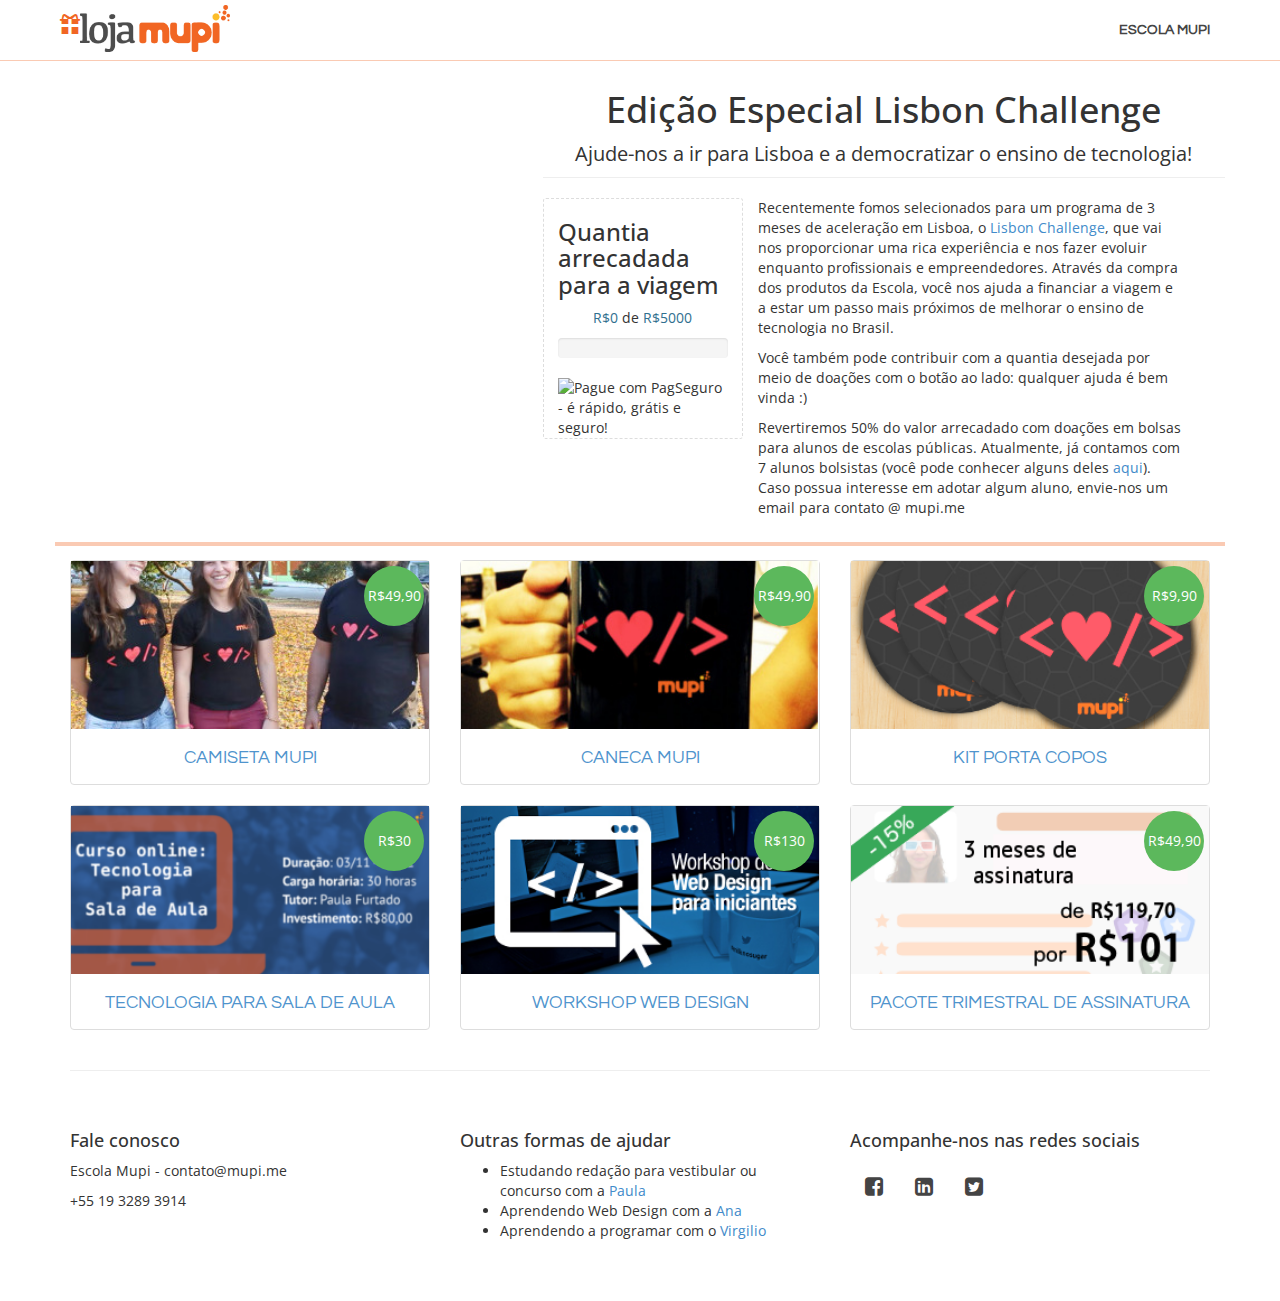
<file: index.html>
<!DOCTYPE html>
<html lang="pt">

<head>

    <meta charset="utf-8">
    <meta http-equiv="X-UA-Compatible" content="IE=edge">
    <meta name="viewport" content="width=device-width, initial-scale=1">
    <meta name="description" content="Lojinha Mupi: ajude-nos a financiar nossa participação no Lisbon Challenge.">
    <meta property="og:description" content="Lojinha Mupi: ajude-nos a financiar nossa participação no Lisbon Challenge.">
    <meta property="og:site_name" content="Lojinha Mupi">
    <meta property="og:title" content="Lojinha Mupi no Lisbon Challenge">
    <meta property="og:image" content="http://loja.escolamupi.com.br/img/porta-coposbig.png">
    <meta property="og:image:type" content="image/png">
    <meta property="og:image:width" content="523">
    <meta property="og:image:height" content="353">
    <meta property="og:url" content="http://loja.escolamupi.com.br/">
    <meta name="author" content="Mupi">

    <title>Lojinha Mupi</title>

    <title>Loja Mupi</title>

    <!-- Bootstrap Core CSS -->
    <link href="css/bootstrap.min.css" rel="stylesheet">
    <link href="http://maxcdn.bootstrapcdn.com/font-awesome/4.2.0/css/font-awesome.min.css" rel="stylesheet">

    <!-- Custom CSS -->
    <link href='http://fonts.googleapis.com/css?family=Questrial|Open+Sans:400,700' rel='stylesheet' type='text/css'>
    <link href="css/shop-homepage.css" rel="stylesheet">
    <link href="css/mupi.css" rel="stylesheet">

    <!-- HTML5 Shim and Respond.js IE8 support of HTML5 elements and media queries -->
    <!-- WARNING: Respond.js doesn't work if you view the page via file:// -->
    <!--[if lt IE 9]>
        <script src="https://oss.maxcdn.com/libs/html5shiv/3.7.0/html5shiv.js"></script>
        <script src="https://oss.maxcdn.com/libs/respond.js/1.4.2/respond.min.js"></script>
    <![endif]-->

</head>

<body>

    <!-- FB like --> 
    <script>
        (function(d, s, id) {
          var js, fjs = d.getElementsByTagName(s)[0];
          if (d.getElementById(id)) return;
          js = d.createElement(s); js.id = id;
          js.src = "http://connect.facebook.net/en_US/sdk.js#xfbml=1&appId=292772274170801&version=v2.0";
          fjs.parentNode.insertBefore(js, fjs);
        }(document, 'script', 'facebook-jssdk'));
    </script>

    <!-- Navigation -->
    <nav class="navbar navbar-fixed-top" role="navigation">
        <div class="container">
            <!-- Brand and toggle get grouped for better mobile display -->
            <div class="navbar-header">
                <button type="button" class="navbar-toggle" data-toggle="collapse" data-target="#bs-example-navbar-collapse-1">
                    <span class="sr-only">Toggle navigation</span>
                    <span>MENU</span>
                </button>
                <a class="navbar-brand" href="http://loja.escolamupi.com.br/"><img class="logo" src="img/lojamupi.png"></a>
            </div>
            <!-- Collect the nav links, forms, and other content for toggling -->
            <div class="collapse navbar-collapse" id="bs-example-navbar-collapse-1">
                <ul class="nav navbar-nav navbar-right">
                    <li>
                        <a href="http://escolamupi.com.br">Escola Mupi</a>
                    </li>
                </ul>
            </div>
            <!-- /.navbar-collapse -->
        </div>
        <!-- /.container -->
    </nav>

    <!-- Page Content -->
    <div class="container">
        <div class="row campanha-container">
            <div class="col-md-5 video-campanha">
                <div id="fb-root"></div>
                <div class="fb-like" data-href="https://facebook.com/escolamupi" data-width="300" data-layout="standard" data-action="like" data-show-faces="false" data-share="true"></div>
                <iframe width="420" height="315" src="http://www.youtube.com/embed/V38dxW08nbg?rel=0" frameborder="0" allowfullscreen></iframe>
            </div>
            <div class="col-md-7">   
                <div class="row">
                    <h1 class="text-center">Edição Especial Lisbon Challenge</h1>
                    <p class="text-center tagline">Ajude-nos a ir para Lisboa e a democratizar o ensino de tecnologia!</p>        
                    <div class="campanha col-md-4">
                        <h3>Quantia arrecadada para a viagem</h3>
                        <p class="text-center"><span id="raised" class="text-info">R$0</span> de <span class="text-info">R$5000</span></p>
                        <div class="progress">
                          <div class="progress-bar progress-bar-success" id="money_progress" role="progressbar" aria-valuemin="0" aria-valuemax="100">
                          </div>
                        </div>
                        <!-- INICIO FORMULARIO BOTAO PAGSEGURO -->
                            <form action="https://pagseguro.uol.com.br/checkout/v2/donation.html" method="post">
                            <!-- NÃO EDITE OS COMANDOS DAS LINHAS ABAIXO -->
                            <input type="hidden" name="currency" value="BRL" />
                            <input type="hidden" name="receiverEmail" value="ideas.matchbox@gmail.com" />
                            <input type="image" src="https://p.simg.uol.com.br/out/pagseguro/i/botoes/doacoes/120x53-doar-azul.gif" name="submit" alt="Pague com PagSeguro - é rápido, grátis e seguro!" />
                            </form>
                            <!-- FINAL FORMULARIO BOTAO PAGSEGURO -->
                    </div>
                    <div class="col-md-8">
                        <p>
                            Recentemente fomos selecionados para um programa de 3 meses de aceleração em Lisboa, o <a href="http://lisbon-challenge.com" target="_blank">Lisbon Challenge</a>, que vai nos proporcionar uma rica experiência e nos fazer evoluir enquanto profissionais e 
                            empreendedores. 
                            Através da compra dos produtos da Escola, você nos ajuda a financiar a viagem e a estar um passo mais próximos de melhorar o ensino de tecnologia no Brasil.
                        </p>
                        <p>
                            Você também pode contribuir com a quantia desejada por meio de doações com o botão ao lado: qualquer ajuda é bem vinda :) 
                        </p>
                        <p>                            
                            Revertiremos 50% do valor arrecadado com doações em bolsas para alunos de escolas públicas. Atualmente, já contamos com 7 alunos bolsistas (você pode conhecer alguns deles <a href="https://www.facebook.com/escolamupi/posts/836162473083834" target="_blank">aqui</a>). Caso possua interesse em adotar algum aluno, envie-nos um email para contato @ mupi.me
                        </p>
                    </div>
                </div>
                <!-- <img src="img/lisbonchallenge.jpg" class="img-responsive"/> -->
                
            </div>
        </div>

        <div class="row" id="products">
            <div class="col-sm-4 col-lg-4 col-md-4">
                <a href="camiseta.html" class="product">
                    <div class="thumbnail" id="camiseta">
                        <span class="price">R$49,90</span>
                        <img src="img/camisetas.jpg" alt="">
                        <div class="caption">
                            <h4>Camiseta Mupi</h4>
                        </div>
                    </div>
                </a>
            </div>
            <div class="col-sm-4 col-lg-4 col-md-4">
                <a href="caneca.html" class="product">
                    <div class="thumbnail" id="caneca">
                        <span class="price">R$49,90</span>
                        <img src="img/caneca.jpg" alt="">
                        <div class="caption">
                            <h4>Caneca Mupi</h4>
                        </div>
                    </div>
                </a>
            </div> 
            <div class="col-sm-4 col-lg-4 col-md-4">
                <a href="portacopos.html" class="product">
                    <div class="thumbnail" id="porta_copos">
                        <span class="price">R$9,90</span>
                        <img src="img/porta-copos.png" alt="">
                        <div class="caption">
                            <h4>Kit Porta copos</h4>
                        </div>
                    </div>
                </a>
            </div>
            <div class="col-sm-4 col-lg-4 col-md-4">
                <a href="http://escolamupi.com.br/pages/tecnologiaparasaladeaula/" class="product">
                    <div class="thumbnail" id="tecprofs">
                        <span class="price">R$30</span>
                        <img src="img/tecprofs.png" alt="">
                        <div class="caption">
                            <h4>Tecnologia para sala de aula</h4>
                        </div>
                    </div>
                </a>
            </div>  
            <div class="col-sm-4 col-lg-4 col-md-4">
                <a href="http://escolamupi.com.br/pages/webdesignpromocao/" class="product">
                    <div class="thumbnail" id="workshop">
                        <span class="price">R$130</span>
                        <img src="img/workshop.png" alt="">
                        <div class="caption">
                            <h4>Workshop Web Design</h4>
                        </div>
                    </div>
                </a>
            </div>     
            <div class="col-sm-4 col-lg-4 col-md-4">
                <a href="trimestral.html" class="product">
                    <div class="thumbnail" id="pacote_trimestral">
                        <span class="price">R$49,90</span>
                        <img src="img/trimestral.png" alt="">
                        <div class="caption">
                            <h4>Pacote trimestral de assinatura</h4>
                        </div>
                    </div>
                </a>
            </div>  
        </div>

    </div>
    <!-- /.container -->

    <div class="container">

        <hr>

        <!-- Footer -->
        <footer>
            <div class="row">
                <div class="col-lg-4">
                    <h4>Fale conosco</h4>
                    <p>Escola Mupi - contato@mupi.me</p>
                    <p>+55 19 3289 3914</p>
                </div>
                <div class="col-lg-4">
                    <h4>Outras formas de ajudar</h4>
                    <ul>
                        <li>
                            Estudando redação para vestibular ou concurso com a 
                            <a href="https://br.portalprofes.com/paulafurtado" target="_blank">Paula</a>
                        </li>
                        <li>
                            Aprendendo Web Design com a 
                            <a href="https://br.portalprofes.com/anarute" target="_blank">Ana</a>
                        </li>
                        <li>
                            Aprendendo a programar com o 
                            <a href="https://br.portalprofes.com/virgilio" target="_blank">Virgilio</a>
                        </li>
                    </ul>
                </div>
                <div class="col-lg-4">
                    <h4>Acompanhe-nos nas redes sociais</h4>
                    <ul class="social-icons nav nav-pills">
                      <li>
                        <a class="fb" href="http://www.facebook.com/escolamupi" target="_blank" title="facebook">
                            <span class="fa fa-facebook-square"></span>
                        </a>
                      </li>
                      <li>
                        <a class="ln" href="http://www.linkedin.com/company/mupi" target="_blank" title="linkedin">
                            <span class="fa fa-linkedin-square"></span>
                        </a>
                      </li>
                      <li>
                        <a class="tw" href="https://twitter.com/escolamupi" target="_blank" title="twitter">
                            <span class="fa fa-twitter-square"></span>
                        </a>
                      </li>
                    </ul>
                </div>
            </div>
        </footer>

    </div>
    <!-- /.container -->

    <!-- jQuery Version 1.11.0 -->
    <script src="js/jquery-1.11.0.js"></script>

    <!-- Bootstrap Core JavaScript -->
    <script src="js/bootstrap.min.js"></script>
    <script src="js/spreadsheet.js" type="text/javascript"></script>

</body>

</html>
</file>
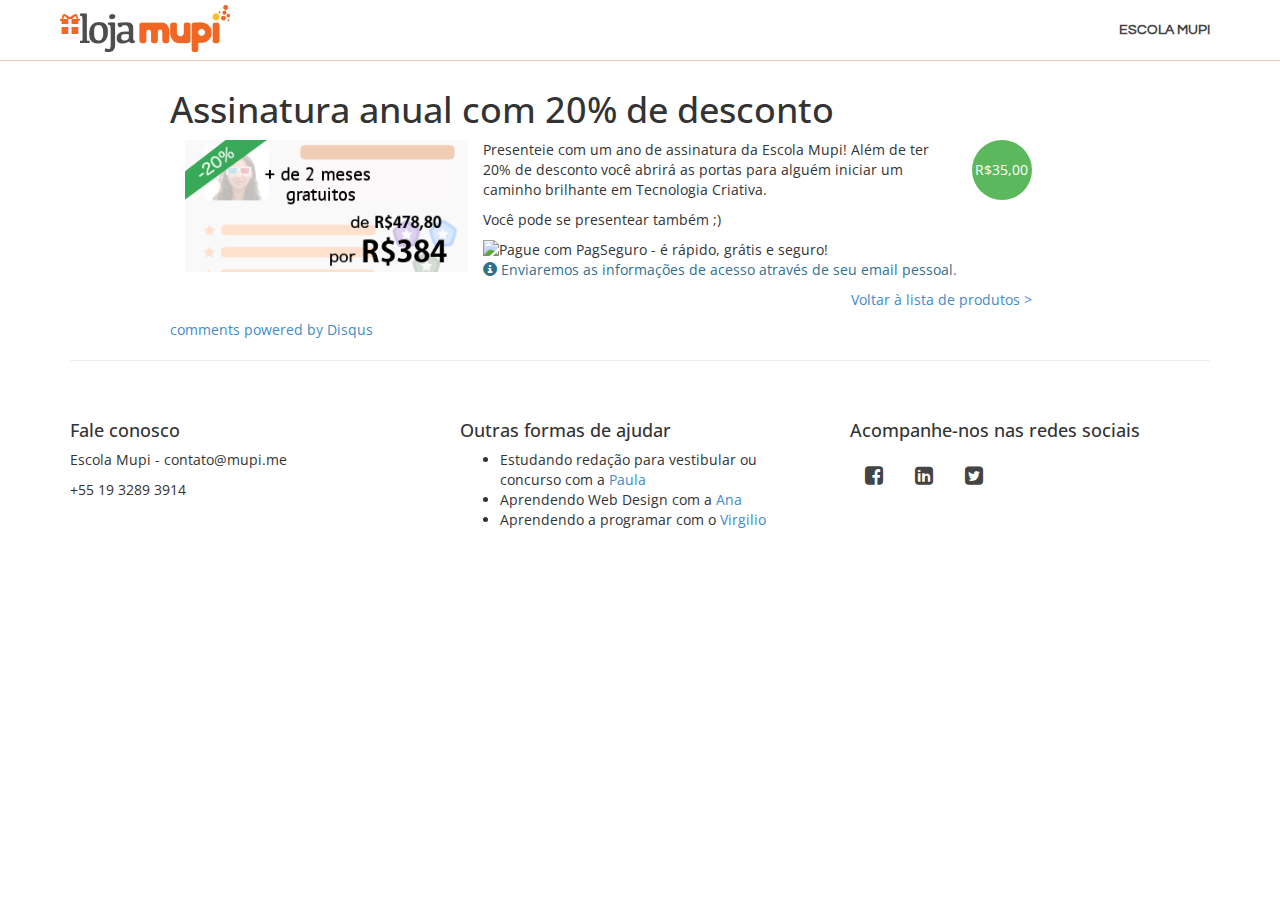
<file: anual.html>
<!DOCTYPE html>
<html lang="pt">

<head>

    <meta charset="utf-8">
    <meta http-equiv="X-UA-Compatible" content="IE=edge">
    <meta name="viewport" content="width=device-width, initial-scale=1">
    <meta name="description" content="Lojinha Mupi: ajude-nos a financiar nossa participação no Lisbon Challenge.">
    <meta property="og:description" content="Lojinha Mupi: ajude-nos a financiar nossa participação no Lisbon Challenge.">
    <meta property="og:site_name" content="Lojinha Mupi">
    <meta property="og:title" content="Lojinha Mupi no Lisbon Challenge">
    <meta property="og:image" content="http://loja.escolamupi.com.br/img/porta-coposbig.png">
    <meta property="og:image:type" content="image/png">
    <meta property="og:image:width" content="523">
    <meta property="og:image:height" content="353">
    <meta property="og:url" content="http://loja.escolamupi.com.br/">
    <meta name="author" content="Mupi">

    <title>Lojinha Mupi</title>

    <title>Loja Mupi</title>

    <!-- Bootstrap Core CSS -->
    <link href="css/bootstrap.min.css" rel="stylesheet">
    <link href="http://maxcdn.bootstrapcdn.com/font-awesome/4.2.0/css/font-awesome.min.css" rel="stylesheet">

    <!-- Custom CSS -->
    <link href='http://fonts.googleapis.com/css?family=Questrial|Open+Sans:400,700' rel='stylesheet' type='text/css'>
    <link href="css/shop-homepage.css" rel="stylesheet">
    <link href="css/mupi.css" rel="stylesheet">
    <link href="css/product.css" rel="stylesheet">

    <!-- HTML5 Shim and Respond.js IE8 support of HTML5 elements and media queries -->
    <!-- WARNING: Respond.js doesn't work if you view the page via file:// -->
    <!--[if lt IE 9]>
        <script src="https://oss.maxcdn.com/libs/html5shiv/3.7.0/html5shiv.js"></script>
        <script src="https://oss.maxcdn.com/libs/respond.js/1.4.2/respond.min.js"></script>
    <![endif]-->

</head>

<body>

    <!-- Navigation -->
    <nav class="navbar navbar-fixed-top" role="navigation">
        <div class="container">
            <!-- Brand and toggle get grouped for better mobile display -->
            <div class="navbar-header">
                <button type="button" class="navbar-toggle" data-toggle="collapse" data-target="#bs-example-navbar-collapse-1">
                    <span class="sr-only">Toggle navigation</span>
                    <span>MENU</span>
                </button>
                <a class="navbar-brand" href="http://loja.escolamupi.com.br/"><img class="logo" src="img/lojamupi.png"></a>
            </div>
            <!-- Collect the nav links, forms, and other content for toggling -->
            <div class="collapse navbar-collapse" id="bs-example-navbar-collapse-1">
                <ul class="nav navbar-nav navbar-right">
                    <li>
                        <a href="http://escolamupi.com.br">Escola Mupi</a>
                    </li>
                </ul>
            </div>
            <!-- /.navbar-collapse -->
        </div>
        <!-- /.container -->
    </nav>

    <!-- Page Content -->
    <div class="container product-container">
        <div class="row" id="pacote_anual">
            <h1>Assinatura anual com 20% de desconto</h1>
            <div class="col-md-4">
                <img class="img-responsive" src="img/anual.png" alt="">
            </div> 
            <div class="col-md-7">   
                <div class="row">
                    <span class="price">R$35,00</span>
                    <p>
                        Presenteie com um ano de assinatura da Escola Mupi! Além de ter 20% de desconto você abrirá as portas para alguém iniciar um caminho brilhante em Tecnologia Criativa. 
                    </p>
                    <p>
                        Você pode se presentear também ;)
                    </p>
                    <!-- INICIO FORMULARIO BOTAO PAGSEGURO -->
                    <form action="https://pagseguro.uol.com.br/checkout/v2/cart.html?action=add" method="post" onsubmit="PagSeguroLightbox(this); return false;">
                    <!-- NÃO EDITE OS COMANDOS DAS LINHAS ABAIXO -->
                    <input type="hidden" name="itemCode" value="AA8CE0950101F7FCC42EAFAA98733339" />
                    <input type="image" src="https://p.simg.uol.com.br/out/pagseguro/i/botoes/pagamentos/209x48-comprar-assina.gif" name="submit" alt="Pague com PagSeguro - é rápido, grátis e seguro!" />
                    </form>
                    <script type="text/javascript" src="https://stc.pagseguro.uol.com.br/pagseguro/api/v2/checkout/pagseguro.lightbox.js"></script>
                    <!-- FINAL FORMULARIO BOTAO PAGSEGURO -->
                    <p class="text-info">
                        <span class="glyphicon glyphicon-info-sign"></span>
                        Enviaremos as informações de acesso através de seu email pessoal.
                    </p>
                    <p class="text-right">
                        <a href="http://loja.escolamupi.com.br">Voltar à lista de produtos ></a>
                    </p>
                </div>
                <!-- <img src="img/lisbonchallenge.jpg" class="img-responsive"/> -->
                
            </div>
        </div>
        <div class="row">
            <div id="disqus_thread"></div>
            <script type="text/javascript">
                /* * * CONFIGURATION VARIABLES: EDIT BEFORE PASTING INTO YOUR WEBPAGE * * */
                var disqus_shortname = 'lojinhamupi'; // required: replace example with your forum shortname

                /* * * DON'T EDIT BELOW THIS LINE * * */
                (function() {
                    var dsq = document.createElement('script'); dsq.type = 'text/javascript'; dsq.async = true;
                    dsq.src = '//' + disqus_shortname + '.disqus.com/embed.js';
                    (document.getElementsByTagName('head')[0] || document.getElementsByTagName('body')[0]).appendChild(dsq);
                })();
            </script>
            <noscript>Please enable JavaScript to view the <a href="http://disqus.com/?ref_noscript">comments powered by Disqus.</a></noscript>
            <a href="http://disqus.com" class="dsq-brlink">comments powered by <span class="logo-disqus">Disqus</span></a>
        </div>

    </div>
    <!-- /.container -->

    <div class="container">

        <hr>

        <!-- Footer -->
        <footer>
            <div class="row">
                <div class="col-lg-4">
                    <h4>Fale conosco</h4>
                    <p>Escola Mupi - contato@mupi.me</p>
                    <p>+55 19 3289 3914</p>
                </div>
                <div class="col-lg-4">
                    <h4>Outras formas de ajudar</h4>
                    <ul>
                        <li>
                            Estudando redação para vestibular ou concurso com a 
                            <a href="https://br.portalprofes.com/paulafurtado" target="_blank">Paula</a>
                        </li>
                        <li>
                            Aprendendo Web Design com a 
                            <a href="https://br.portalprofes.com/anarute" target="_blank">Ana</a>
                        </li>
                        <li>
                            Aprendendo a programar com o 
                            <a href="https://br.portalprofes.com/virgilio" target="_blank">Virgilio</a>
                        </li>
                    </ul>
                </div>
                <div class="col-lg-4">
                    <h4>Acompanhe-nos nas redes sociais</h4>
                    <ul class="social-icons nav nav-pills">
                      <li>
                        <a class="fb" href="http://www.facebook.com/escolamupi" target="_blank" title="facebook">
                            <span class="fa fa-facebook-square"></span>
                        </a>
                      </li>
                      <li>
                        <a class="ln" href="http://www.linkedin.com/company/mupi" target="_blank" title="linkedin">
                            <span class="fa fa-linkedin-square"></span>
                        </a>
                      </li>
                      <li>
                        <a class="tw" href="https://twitter.com/escolamupi" target="_blank" title="twitter">
                            <span class="fa fa-twitter-square"></span>
                        </a>
                      </li>
                    </ul>
                </div>
            </div>
        </footer>

    </div>
    <!-- /.container -->

    <!-- jQuery Version 1.11.0 -->
    <script src="js/jquery-1.11.0.js"></script>

    <!-- Bootstrap Core JavaScript -->
    <script src="js/bootstrap.min.js"></script>
    <script src="js/spreadsheet.js" type="text/javascript"></script>

</body>

</html>
</file>
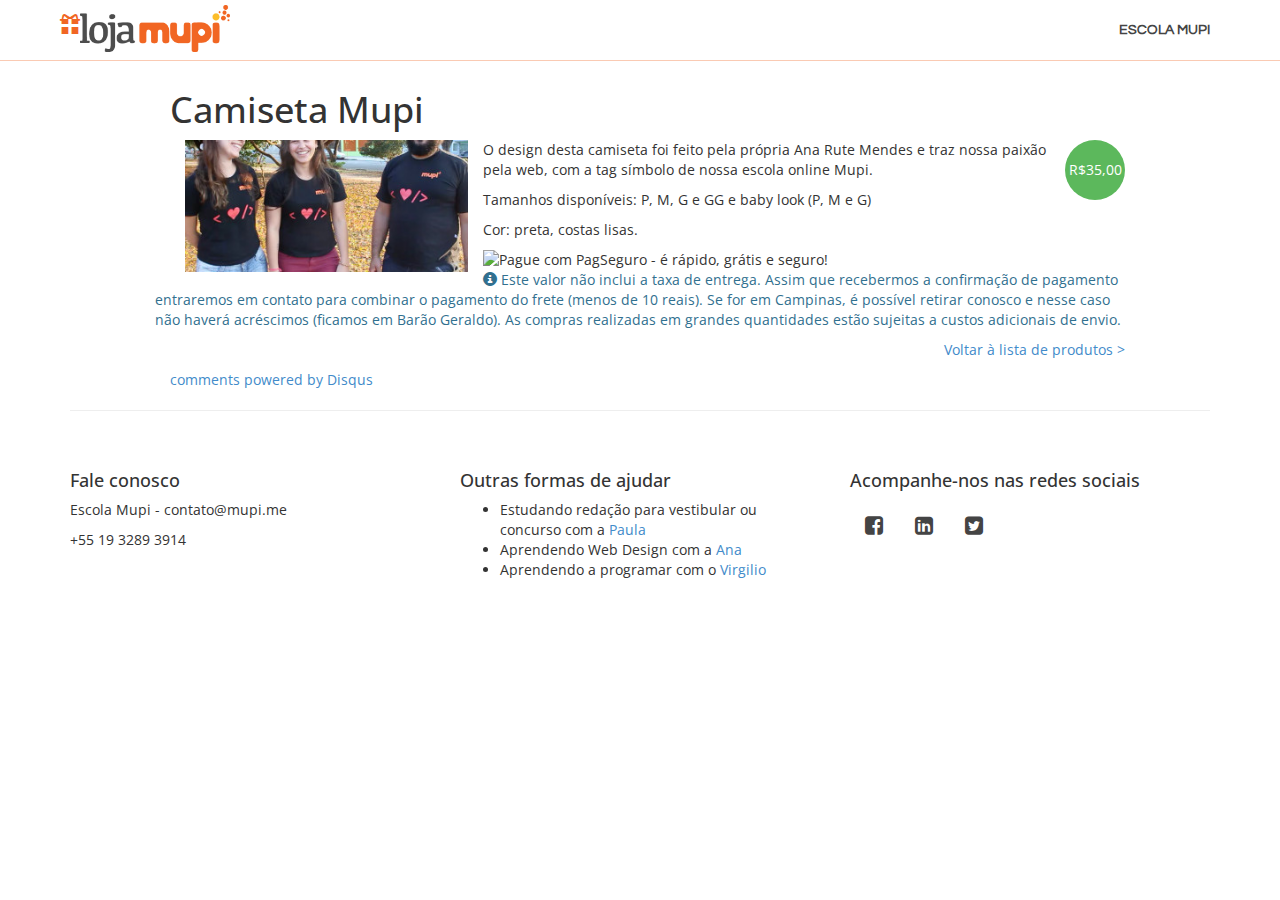
<file: camiseta.html>
<!DOCTYPE html>
<html lang="pt">

<head>

    <meta charset="utf-8">
    <meta http-equiv="X-UA-Compatible" content="IE=edge">
    <meta name="viewport" content="width=device-width, initial-scale=1">
    <meta name="description" content="Lojinha Mupi: ajude-nos a financiar nossa participação no Lisbon Challenge.">
    <meta property="og:description" content="Lojinha Mupi: ajude-nos a financiar nossa participação no Lisbon Challenge.">
    <meta property="og:site_name" content="Lojinha Mupi">
    <meta property="og:title" content="Lojinha Mupi no Lisbon Challenge">
    <meta property="og:image" content="http://loja.escolamupi.com.br/img/porta-coposbig.png">
    <meta property="og:image:type" content="image/png">
    <meta property="og:image:width" content="523">
    <meta property="og:image:height" content="353">
    <meta property="og:url" content="http://loja.escolamupi.com.br/">
    <meta name="author" content="Mupi">

    <title>Lojinha Mupi</title>

    <title>Loja Mupi</title>

    <!-- Bootstrap Core CSS -->
    <link href="css/bootstrap.min.css" rel="stylesheet">
    <link href="http://maxcdn.bootstrapcdn.com/font-awesome/4.2.0/css/font-awesome.min.css" rel="stylesheet">

    <!-- Custom CSS -->
    <link href='http://fonts.googleapis.com/css?family=Questrial|Open+Sans:400,700' rel='stylesheet' type='text/css'>
    <link href="css/shop-homepage.css" rel="stylesheet">
    <link href="css/mupi.css" rel="stylesheet">
    <link href="css/product.css" rel="stylesheet">

    <!-- HTML5 Shim and Respond.js IE8 support of HTML5 elements and media queries -->
    <!-- WARNING: Respond.js doesn't work if you view the page via file:// -->
    <!--[if lt IE 9]>
        <script src="https://oss.maxcdn.com/libs/html5shiv/3.7.0/html5shiv.js"></script>
        <script src="https://oss.maxcdn.com/libs/respond.js/1.4.2/respond.min.js"></script>
    <![endif]-->

</head>

<body>

    <!-- Navigation -->
    <nav class="navbar navbar-fixed-top" role="navigation">
        <div class="container">
            <!-- Brand and toggle get grouped for better mobile display -->
            <div class="navbar-header">
                <button type="button" class="navbar-toggle" data-toggle="collapse" data-target="#bs-example-navbar-collapse-1">
                    <span class="sr-only">Toggle navigation</span>
                    <span>MENU</span>
                </button>
                <a class="navbar-brand" href="http://loja.escolamupi.com.br/"><img class="logo" src="img/lojamupi.png"></a>
            </div>
            <!-- Collect the nav links, forms, and other content for toggling -->
            <div class="collapse navbar-collapse" id="bs-example-navbar-collapse-1">
                <ul class="nav navbar-nav navbar-right">
                    <li>
                        <a href="http://escolamupi.com.br">Escola Mupi</a>
                    </li>
                </ul>
            </div>
            <!-- /.navbar-collapse -->
        </div>
        <!-- /.container -->
    </nav>

    <!-- Page Content -->
    <div class="container product-container">
        <div class="row" id="camiseta">
            <h1>Camiseta Mupi</h1>
            <div class="col-md-4">
                <img class="img-responsive" src="img/camisetas.jpg" alt="">
            </div> 
            <div class="col-md-">   
                <div class="row">   
                    <span class="price">R$35,00</span>
                    <p>
                        O design desta camiseta foi feito pela própria Ana Rute Mendes e traz nossa paixão pela web, com a tag símbolo de nossa escola online Mupi.
                    </p>
                    <p>
                        Tamanhos disponíveis: P, M, G e GG e baby look (P, M e G)  
                    </p>
                    <p> 
                        Cor: preta, costas lisas.
                    </p>
                    <!-- INICIO FORMULARIO BOTAO PAGSEGURO -->
                    <form action="https://pagseguro.uol.com.br/checkout/v2/cart.html?action=add" method="post" onsubmit="PagSeguroLightbox(this); return false;">
                    <!-- NÃO EDITE OS COMANDOS DAS LINHAS ABAIXO -->
                    <input type="hidden" name="itemCode" value="2FB63180FCFC435554795F9AC6B25044" />
                    <input type="image" src="https://p.simg.uol.com.br/out/pagseguro/i/botoes/pagamentos/209x48-comprar-assina.gif" name="submit" alt="Pague com PagSeguro - é rápido, grátis e seguro!" />
                    </form>
                    <script type="text/javascript" src="https://stc.pagseguro.uol.com.br/pagseguro/api/v2/checkout/pagseguro.lightbox.js"></script>
                    <!-- FINAL FORMULARIO BOTAO PAGSEGURO -->
                    <p class="text-info">
                        <span class="glyphicon glyphicon-info-sign"></span>
                        Este valor não inclui a taxa de entrega. Assim que recebermos a confirmação 
                        de pagamento entraremos em contato para combinar o pagamento do frete (menos de 10 reais).
                        Se for em Campinas, é possível retirar conosco e nesse caso não haverá acréscimos (ficamos em Barão Geraldo). As compras realizadas em grandes quantidades estão sujeitas a custos adicionais de envio.
                    </p>
                    <p class="text-right">
                        <a href="http://loja.escolamupi.com.br">Voltar à lista de produtos ></a>
                    </p>
                </div>
                <!-- <img src="img/lisbonchallenge.jpg" class="img-responsive"/> -->
                
            </div>
        </div>
        <div class="row">
            <div id="disqus_thread"></div>
            <script type="text/javascript">
                /* * * CONFIGURATION VARIABLES: EDIT BEFORE PASTING INTO YOUR WEBPAGE * * */
                var disqus_shortname = 'lojinhamupi'; // required: replace example with your forum shortname

                /* * * DON'T EDIT BELOW THIS LINE * * */
                (function() {
                    var dsq = document.createElement('script'); dsq.type = 'text/javascript'; dsq.async = true;
                    dsq.src = '//' + disqus_shortname + '.disqus.com/embed.js';
                    (document.getElementsByTagName('head')[0] || document.getElementsByTagName('body')[0]).appendChild(dsq);
                })();
            </script>
            <noscript>Please enable JavaScript to view the <a href="http://disqus.com/?ref_noscript">comments powered by Disqus.</a></noscript>
            <a href="http://disqus.com" class="dsq-brlink">comments powered by <span class="logo-disqus">Disqus</span></a>
        </div>

    </div>
    <!-- /.container -->

    <div class="container">

        <hr>

        <!-- Footer -->
        <footer>
            <div class="row">
                <div class="col-lg-4">
                    <h4>Fale conosco</h4>
                    <p>Escola Mupi - contato@mupi.me</p>
                    <p>+55 19 3289 3914</p>
                </div>
                <div class="col-lg-4">
                    <h4>Outras formas de ajudar</h4>
                    <ul>
                        <li>
                            Estudando redação para vestibular ou concurso com a 
                            <a href="https://br.portalprofes.com/paulafurtado" target="_blank">Paula</a>
                        </li>
                        <li>
                            Aprendendo Web Design com a 
                            <a href="https://br.portalprofes.com/anarute" target="_blank">Ana</a>
                        </li>
                        <li>
                            Aprendendo a programar com o 
                            <a href="https://br.portalprofes.com/virgilio" target="_blank">Virgilio</a>
                        </li>
                    </ul>
                </div>
                <div class="col-lg-4">
                    <h4>Acompanhe-nos nas redes sociais</h4>
                    <ul class="social-icons nav nav-pills">
                      <li>
                        <a class="fb" href="http://www.facebook.com/escolamupi" target="_blank" title="facebook">
                            <span class="fa fa-facebook-square"></span>
                        </a>
                      </li>
                      <li>
                        <a class="ln" href="http://www.linkedin.com/company/mupi" target="_blank" title="linkedin">
                            <span class="fa fa-linkedin-square"></span>
                        </a>
                      </li>
                      <li>
                        <a class="tw" href="https://twitter.com/escolamupi" target="_blank" title="twitter">
                            <span class="fa fa-twitter-square"></span>
                        </a>
                      </li>
                    </ul>
                </div>
            </div>
        </footer>

    </div>
    <!-- /.container -->

    <!-- jQuery Version 1.11.0 -->
    <script src="js/jquery-1.11.0.js"></script>

    <!-- Bootstrap Core JavaScript -->
    <script src="js/bootstrap.min.js"></script>
    <script src="js/spreadsheet.js" type="text/javascript"></script>

</body>

</html>
</file>
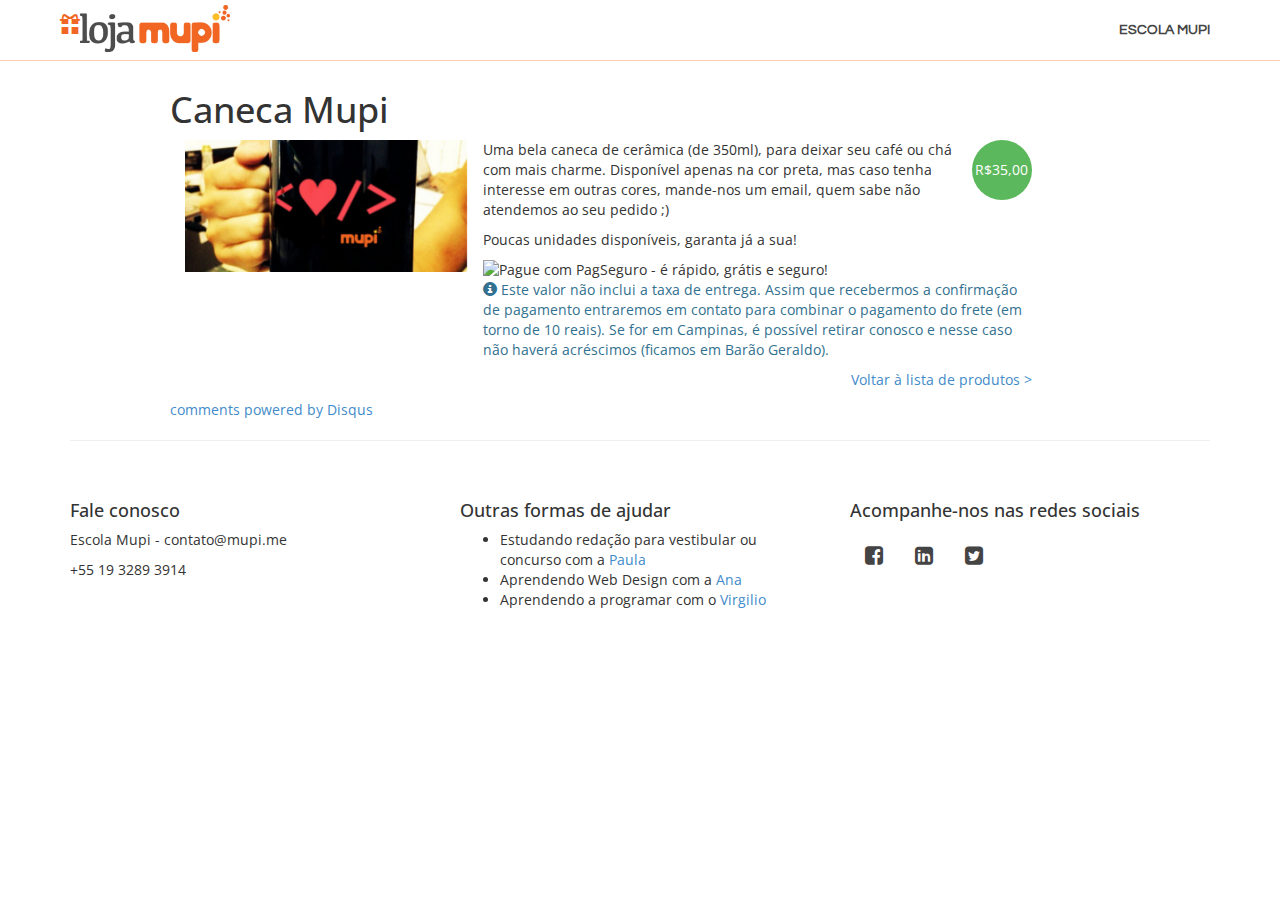
<file: caneca.html>
<!DOCTYPE html>
<html lang="pt">

<head>

    <meta charset="utf-8">
    <meta http-equiv="X-UA-Compatible" content="IE=edge">
    <meta name="viewport" content="width=device-width, initial-scale=1">
    <meta name="description" content="Lojinha Mupi: ajude-nos a financiar nossa participação no Lisbon Challenge.">
    <meta property="og:description" content="Lojinha Mupi: ajude-nos a financiar nossa participação no Lisbon Challenge.">
    <meta property="og:site_name" content="Lojinha Mupi">
    <meta property="og:title" content="Lojinha Mupi no Lisbon Challenge">
    <meta property="og:image" content="http://loja.escolamupi.com.br/img/porta-coposbig.png">
    <meta property="og:image:type" content="image/png">
    <meta property="og:image:width" content="523">
    <meta property="og:image:height" content="353">
    <meta property="og:url" content="http://loja.escolamupi.com.br/">
    <meta name="author" content="Mupi">

    <title>Lojinha Mupi</title>

    <!-- Bootstrap Core CSS -->
    <link href="css/bootstrap.min.css" rel="stylesheet">
    <link href="http://maxcdn.bootstrapcdn.com/font-awesome/4.2.0/css/font-awesome.min.css" rel="stylesheet">

    <!-- Custom CSS -->
    <link href='http://fonts.googleapis.com/css?family=Questrial|Open+Sans:400,700' rel='stylesheet' type='text/css'>
    <link href="css/shop-homepage.css" rel="stylesheet">
    <link href="css/mupi.css" rel="stylesheet">
    <link href="css/product.css" rel="stylesheet">

    <!-- HTML5 Shim and Respond.js IE8 support of HTML5 elements and media queries -->
    <!-- WARNING: Respond.js doesn't work if you view the page via file:// -->
    <!--[if lt IE 9]>
        <script src="https://oss.maxcdn.com/libs/html5shiv/3.7.0/html5shiv.js"></script>
        <script src="https://oss.maxcdn.com/libs/respond.js/1.4.2/respond.min.js"></script>
    <![endif]-->

</head>

<body>

    <!-- Navigation -->
    <nav class="navbar navbar-fixed-top" role="navigation">
        <div class="container">
            <!-- Brand and toggle get grouped for better mobile display -->
            <div class="navbar-header">
                <button type="button" class="navbar-toggle" data-toggle="collapse" data-target="#bs-example-navbar-collapse-1">
                    <span class="sr-only">Toggle navigation</span>
                    <span>MENU</span>
                </button>
                <a class="navbar-brand" href="http://loja.escolamupi.com.br/"><img class="logo" src="img/lojamupi.png"></a>
            </div>
            <!-- Collect the nav links, forms, and other content for toggling -->
            <div class="collapse navbar-collapse" id="bs-example-navbar-collapse-1">
                <ul class="nav navbar-nav navbar-right">
                    <li>
                        <a href="http://escolamupi.com.br">Escola Mupi</a>
                    </li>
                </ul>
            </div>
            <!-- /.navbar-collapse -->
        </div>
        <!-- /.container -->
    </nav>

    <!-- Page Content -->
    <div class="container product-container">
        <div class="row" id="caneca">
            <h1>Caneca Mupi</h1>
            <div class="col-md-4">
                <img class="img-responsive" src="img/caneca.jpg" alt="">
            </div> 
            <div class="col-md-7">   
                <div class="row">   
                    <span class="price">R$35,00</span>
                    <p>
                        Uma bela caneca de cerâmica (de 350ml), para deixar seu café ou chá com 
                        mais charme. Disponível apenas na cor preta, mas caso tenha interesse
                        em outras cores, mande-nos um email, quem sabe não atendemos 
                        ao seu pedido ;)
                    </p>
                    <p>
                        Poucas unidades disponíveis, garanta já a sua!
                    </p>
                    
                    <!-- INICIO FORMULARIO BOTAO PAGSEGURO -->
                    <form action="https://pagseguro.uol.com.br/checkout/v2/cart.html?action=add" method="post" onsubmit="PagSeguroLightbox(this); return false;">
                    <!-- NÃO EDITE OS COMANDOS DAS LINHAS ABAIXO -->
                    <input type="hidden" name="itemCode" value="0800FCF68282A05994E66F9C981F0841" />
                    <input type="image" src="https://p.simg.uol.com.br/out/pagseguro/i/botoes/pagamentos/209x48-comprar-assina.gif" name="submit" alt="Pague com PagSeguro - é rápido, grátis e seguro!" />
                    </form>
                    <script type="text/javascript" src="https://stc.pagseguro.uol.com.br/pagseguro/api/v2/checkout/pagseguro.lightbox.js"></script>
                    <!-- FINAL FORMULARIO BOTAO PAGSEGURO -->
                    <p class="text-info">
                        <span class="glyphicon glyphicon-info-sign"></span>
                        Este valor não inclui a taxa de entrega. Assim que recebermos a confirmação 
                        de pagamento entraremos em contato para combinar o pagamento do frete (em torno de 10 reais).
                        Se for em Campinas, é possível retirar conosco e nesse caso não haverá acréscimos (ficamos em Barão Geraldo).
                    </p>
                    <p class="text-right">
                        <a href="http://loja.escolamupi.com.br">Voltar à lista de produtos ></a>
                    </p>
                </div>
                <!-- <img src="img/lisbonchallenge.jpg" class="img-responsive"/> -->
                
            </div>
        </div>
        <div class="row">
            <div id="disqus_thread"></div>
            <script type="text/javascript">
                /* * * CONFIGURATION VARIABLES: EDIT BEFORE PASTING INTO YOUR WEBPAGE * * */
                var disqus_shortname = 'lojinhamupi'; // required: replace example with your forum shortname

                /* * * DON'T EDIT BELOW THIS LINE * * */
                (function() {
                    var dsq = document.createElement('script'); dsq.type = 'text/javascript'; dsq.async = true;
                    dsq.src = '//' + disqus_shortname + '.disqus.com/embed.js';
                    (document.getElementsByTagName('head')[0] || document.getElementsByTagName('body')[0]).appendChild(dsq);
                })();
            </script>
            <noscript>Please enable JavaScript to view the <a href="http://disqus.com/?ref_noscript">comments powered by Disqus.</a></noscript>
            <a href="http://disqus.com" class="dsq-brlink">comments powered by <span class="logo-disqus">Disqus</span></a>
        </div>

    </div>
    <!-- /.container -->

    <div class="container">

        <hr>

        <!-- Footer -->
        <footer>
            <div class="row">
                <div class="col-lg-4">
                    <h4>Fale conosco</h4>
                    <p>Escola Mupi - contato@mupi.me</p>
                    <p>+55 19 3289 3914</p>
                </div>
                <div class="col-lg-4">
                    <h4>Outras formas de ajudar</h4>
                    <ul>
                        <li>
                            Estudando redação para vestibular ou concurso com a 
                            <a href="https://br.portalprofes.com/paulafurtado" target="_blank">Paula</a>
                        </li>
                        <li>
                            Aprendendo Web Design com a 
                            <a href="https://br.portalprofes.com/anarute" target="_blank">Ana</a>
                        </li>
                        <li>
                            Aprendendo a programar com o 
                            <a href="https://br.portalprofes.com/virgilio" target="_blank">Virgilio</a>
                        </li>
                    </ul>
                </div>
                <div class="col-lg-4">
                    <h4>Acompanhe-nos nas redes sociais</h4>
                    <ul class="social-icons nav nav-pills">
                      <li>
                        <a class="fb" href="http://www.facebook.com/escolamupi" target="_blank" title="facebook">
                            <span class="fa fa-facebook-square"></span>
                        </a>
                      </li>
                      <li>
                        <a class="ln" href="http://www.linkedin.com/company/mupi" target="_blank" title="linkedin">
                            <span class="fa fa-linkedin-square"></span>
                        </a>
                      </li>
                      <li>
                        <a class="tw" href="https://twitter.com/escolamupi" target="_blank" title="twitter">
                            <span class="fa fa-twitter-square"></span>
                        </a>
                      </li>
                    </ul>
                </div>
            </div>
        </footer>

    </div>
    <!-- /.container -->

    <!-- jQuery Version 1.11.0 -->
    <script src="js/jquery-1.11.0.js"></script>

    <!-- Bootstrap Core JavaScript -->
    <script src="js/bootstrap.min.js"></script>
    <script src="js/spreadsheet.js" type="text/javascript"></script>

</body>

</html>
</file>
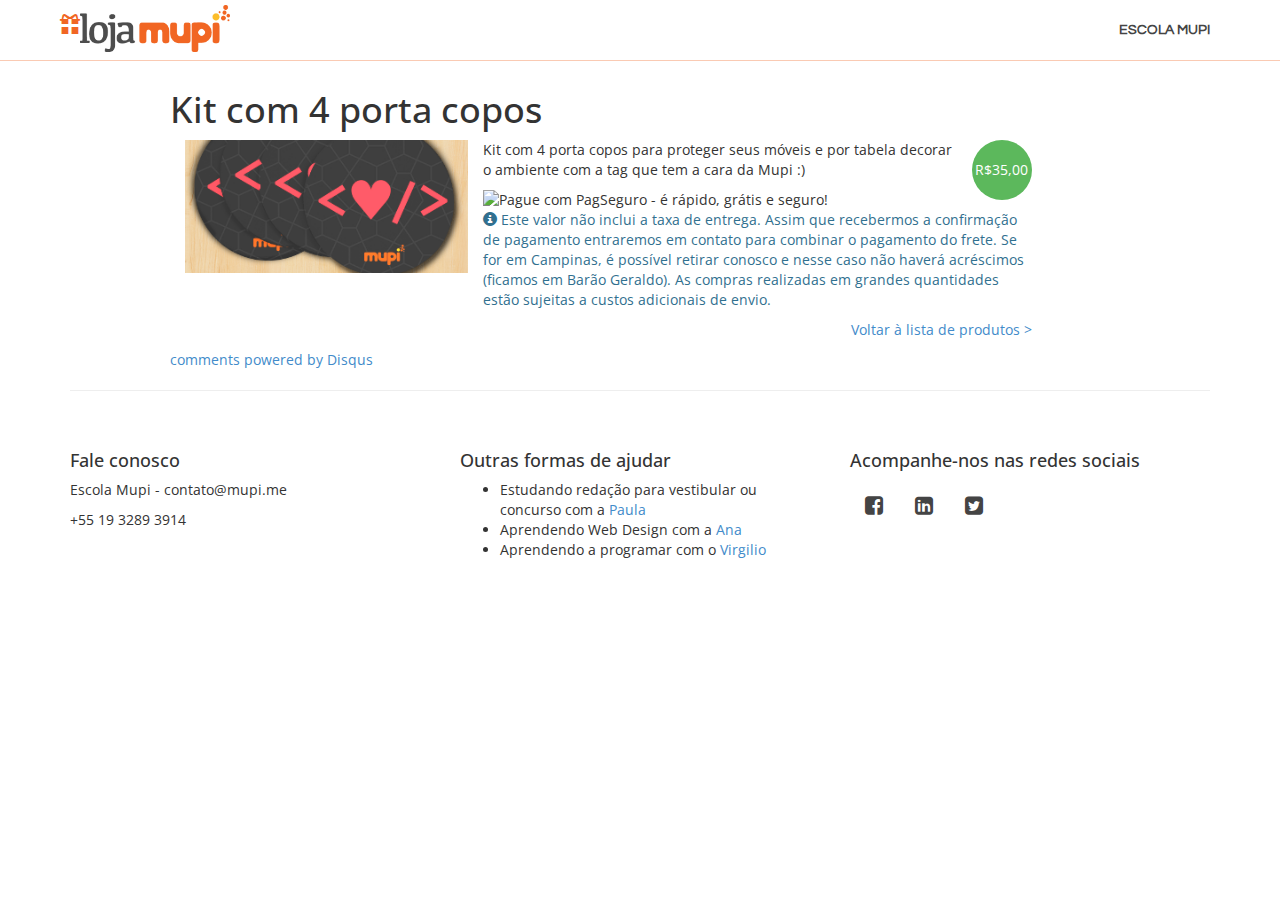
<file: portacopos.html>
<!DOCTYPE html>
<html lang="pt">

<head>

    <meta charset="utf-8">
    <meta http-equiv="X-UA-Compatible" content="IE=edge">
    <meta name="viewport" content="width=device-width, initial-scale=1">
    <meta name="description" content="Lojinha Mupi: ajude-nos a financiar nossa participação no Lisbon Challenge.">
    <meta property="og:description" content="Lojinha Mupi: ajude-nos a financiar nossa participação no Lisbon Challenge.">
    <meta property="og:site_name" content="Lojinha Mupi">
    <meta property="og:title" content="Lojinha Mupi no Lisbon Challenge">
    <meta property="og:image" content="http://loja.escolamupi.com.br/img/porta-coposbig.png">
    <meta property="og:image:type" content="image/png">
    <meta property="og:image:width" content="523">
    <meta property="og:image:height" content="353">
    <meta property="og:url" content="http://loja.escolamupi.com.br/">
    <meta name="author" content="Mupi">

    <title>Lojinha Mupi</title>

    <title>Loja Mupi</title>

    <!-- Bootstrap Core CSS -->
    <link href="css/bootstrap.min.css" rel="stylesheet">
    <link href="http://maxcdn.bootstrapcdn.com/font-awesome/4.2.0/css/font-awesome.min.css" rel="stylesheet">

    <!-- Custom CSS -->
    <link href='http://fonts.googleapis.com/css?family=Questrial|Open+Sans:400,700' rel='stylesheet' type='text/css'>
    <link href="css/shop-homepage.css" rel="stylesheet">
    <link href="css/mupi.css" rel="stylesheet">
    <link href="css/product.css" rel="stylesheet">

    <!-- HTML5 Shim and Respond.js IE8 support of HTML5 elements and media queries -->
    <!-- WARNING: Respond.js doesn't work if you view the page via file:// -->
    <!--[if lt IE 9]>
        <script src="https://oss.maxcdn.com/libs/html5shiv/3.7.0/html5shiv.js"></script>
        <script src="https://oss.maxcdn.com/libs/respond.js/1.4.2/respond.min.js"></script>
    <![endif]-->

</head>

<body>

    <!-- Navigation -->
    <nav class="navbar navbar-fixed-top" role="navigation">
        <div class="container">
            <!-- Brand and toggle get grouped for better mobile display -->
            <div class="navbar-header">
                <button type="button" class="navbar-toggle" data-toggle="collapse" data-target="#bs-example-navbar-collapse-1">
                    <span class="sr-only">Toggle navigation</span>
                    <span>MENU</span>
                </button>
                <a class="navbar-brand" href="http://loja.escolamupi.com.br/"><img class="logo" src="img/lojamupi.png"></a>
            </div>
            <!-- Collect the nav links, forms, and other content for toggling -->
            <div class="collapse navbar-collapse" id="bs-example-navbar-collapse-1">
                <ul class="nav navbar-nav navbar-right">
                    <li>
                        <a href="http://escolamupi.com.br">Escola Mupi</a>
                    </li>
                </ul>
            </div>
            <!-- /.navbar-collapse -->
        </div>
        <!-- /.container -->
    </nav>

    <!-- Page Content -->
    <div class="container product-container">
        <div class="row" id="porta_copos">
            <h1>Kit com 4 porta copos</h1>
            <div class="col-md-4">
                <img class="img-responsive" src="img/porta-copos.png" alt="">
            </div> 
            <div class="col-md-7">   
                <div class="row">   
                    <span class="price">R$35,00</span>
                    <p>
                        Kit com 4 porta copos para proteger seus móveis e por tabela decorar
                        o ambiente com a tag que tem a cara da Mupi :)
                    </p>
                    <!-- INICIO FORMULARIO BOTAO PAGSEGURO -->
                    <form action="https://pagseguro.uol.com.br/checkout/v2/cart.html?action=add" method="post" onsubmit="PagSeguroLightbox(this); return false;">
                    <!-- NÃO EDITE OS COMANDOS DAS LINHAS ABAIXO -->
                    <input type="hidden" name="itemCode" value="733CA383050582C1146F3F918E66F32A" />
                    <input type="image" src="https://p.simg.uol.com.br/out/pagseguro/i/botoes/pagamentos/209x48-comprar-assina.gif" name="submit" alt="Pague com PagSeguro - é rápido, grátis e seguro!" />
                    </form>
                    <script type="text/javascript" src="https://stc.pagseguro.uol.com.br/pagseguro/api/v2/checkout/pagseguro.lightbox.js"></script>
                    <!-- FINAL FORMULARIO BOTAO PAGSEGURO -->
                    <p class="text-info">
                        <span class="glyphicon glyphicon-info-sign"></span>
                        Este valor não inclui a taxa de entrega. Assim que recebermos a confirmação 
                        de pagamento entraremos em contato para combinar o pagamento do frete.
                        Se for em Campinas, é possível retirar conosco e nesse caso não haverá acréscimos (ficamos em Barão Geraldo). As compras realizadas em grandes quantidades estão sujeitas a custos adicionais de envio.
                    </p>
                    <p class="text-right">
                        <a href="http://loja.escolamupi.com.br">Voltar à lista de produtos ></a>
                    </p>
                </div>
                <!-- <img src="img/lisbonchallenge.jpg" class="img-responsive"/> -->
                
            </div>
        </div>
        <div class="row">
            <div id="disqus_thread"></div>
            <script type="text/javascript">
                /* * * CONFIGURATION VARIABLES: EDIT BEFORE PASTING INTO YOUR WEBPAGE * * */
                var disqus_shortname = 'lojinhamupi'; // required: replace example with your forum shortname

                /* * * DON'T EDIT BELOW THIS LINE * * */
                (function() {
                    var dsq = document.createElement('script'); dsq.type = 'text/javascript'; dsq.async = true;
                    dsq.src = '//' + disqus_shortname + '.disqus.com/embed.js';
                    (document.getElementsByTagName('head')[0] || document.getElementsByTagName('body')[0]).appendChild(dsq);
                })();
            </script>
            <noscript>Please enable JavaScript to view the <a href="http://disqus.com/?ref_noscript">comments powered by Disqus.</a></noscript>
            <a href="http://disqus.com" class="dsq-brlink">comments powered by <span class="logo-disqus">Disqus</span></a>
        </div>
    </div>
    <!-- /.container -->

    <div class="container">

        <hr>

        <!-- Footer -->
        <footer>
            <div class="row">
                <div class="col-lg-4">
                    <h4>Fale conosco</h4>
                    <p>Escola Mupi - contato@mupi.me</p>
                    <p>+55 19 3289 3914</p>
                </div>
                <div class="col-lg-4">
                    <h4>Outras formas de ajudar</h4>
                    <ul>
                        <li>
                            Estudando redação para vestibular ou concurso com a 
                            <a href="https://br.portalprofes.com/paulafurtado" target="_blank">Paula</a>
                        </li>
                        <li>
                            Aprendendo Web Design com a 
                            <a href="https://br.portalprofes.com/anarute" target="_blank">Ana</a>
                        </li>
                        <li>
                            Aprendendo a programar com o 
                            <a href="https://br.portalprofes.com/virgilio" target="_blank">Virgilio</a>
                        </li>
                    </ul>
                </div>
                <div class="col-lg-4">
                    <h4>Acompanhe-nos nas redes sociais</h4>
                    <ul class="social-icons nav nav-pills">
                      <li>
                        <a class="fb" href="http://www.facebook.com/escolamupi" target="_blank" title="facebook">
                            <span class="fa fa-facebook-square"></span>
                        </a>
                      </li>
                      <li>
                        <a class="ln" href="http://www.linkedin.com/company/mupi" target="_blank" title="linkedin">
                            <span class="fa fa-linkedin-square"></span>
                        </a>
                      </li>
                      <li>
                        <a class="tw" href="https://twitter.com/escolamupi" target="_blank" title="twitter">
                            <span class="fa fa-twitter-square"></span>
                        </a>
                      </li>
                    </ul>
                </div>
            </div>
        </footer>

    </div>
    <!-- /.container -->

    <!-- jQuery Version 1.11.0 -->
    <script src="js/jquery-1.11.0.js"></script>

    <!-- Bootstrap Core JavaScript -->
    <script src="js/bootstrap.min.js"></script>
    <script src="js/spreadsheet.js" type="text/javascript"></script>

</body>

</html>
</file>
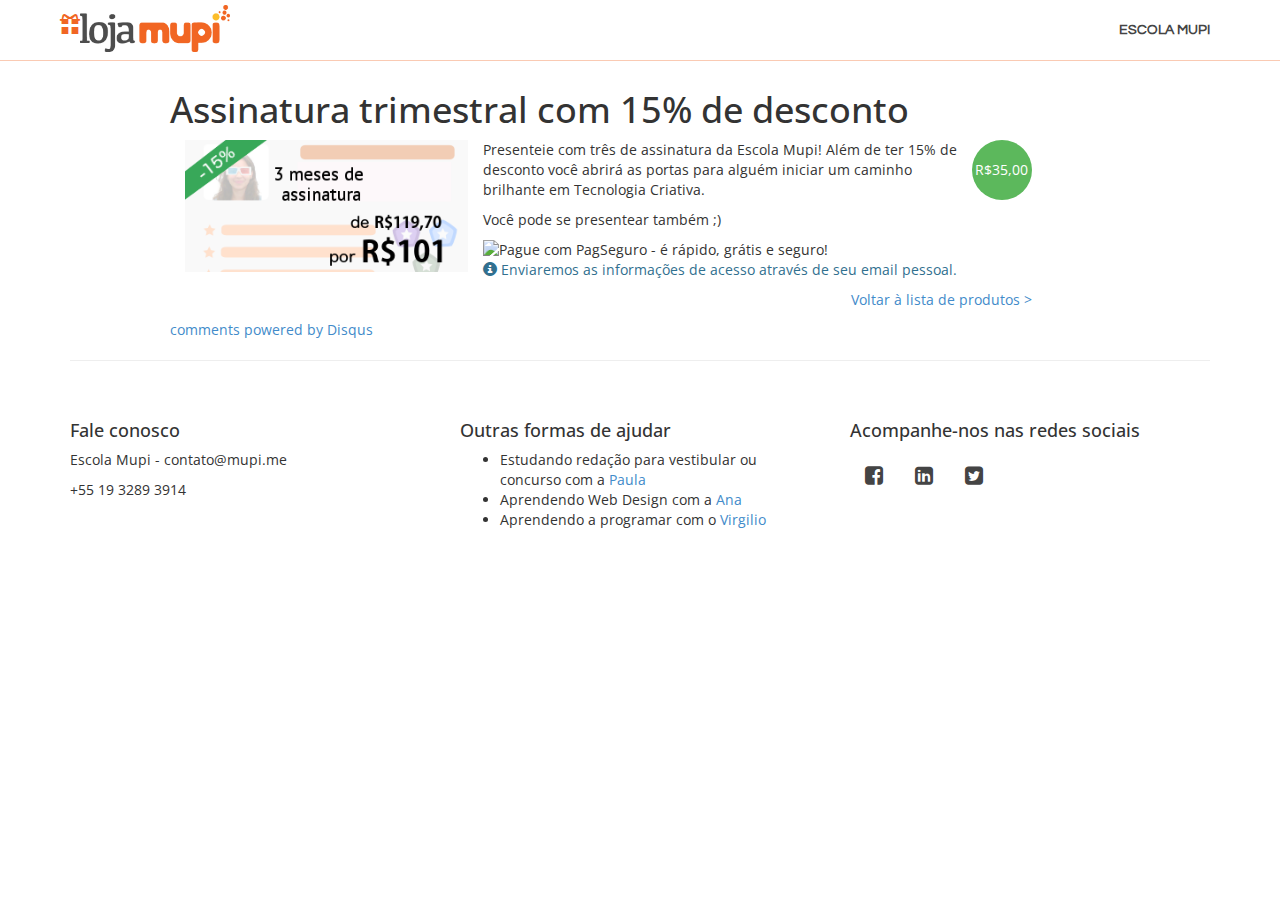
<file: trimestral.html>
<!DOCTYPE html>
<html lang="pt">

<head>

    <meta charset="utf-8">
    <meta http-equiv="X-UA-Compatible" content="IE=edge">
    <meta name="viewport" content="width=device-width, initial-scale=1">
    <meta name="description" content="Lojinha Mupi: ajude-nos a financiar nossa participação no Lisbon Challenge.">
    <meta property="og:description" content="Lojinha Mupi: ajude-nos a financiar nossa participação no Lisbon Challenge.">
    <meta property="og:site_name" content="Lojinha Mupi">
    <meta property="og:title" content="Lojinha Mupi no Lisbon Challenge">
    <meta property="og:image" content="http://loja.escolamupi.com.br/img/porta-coposbig.png">
    <meta property="og:image:type" content="image/png">
    <meta property="og:image:width" content="523">
    <meta property="og:image:height" content="353">
    <meta property="og:url" content="http://loja.escolamupi.com.br/">
    <meta name="author" content="Mupi">

    <title>Lojinha Mupi</title>

    <title>Loja Mupi</title>

    <!-- Bootstrap Core CSS -->
    <link href="css/bootstrap.min.css" rel="stylesheet">
    <link href="http://maxcdn.bootstrapcdn.com/font-awesome/4.2.0/css/font-awesome.min.css" rel="stylesheet">

    <!-- Custom CSS -->
    <link href='http://fonts.googleapis.com/css?family=Questrial|Open+Sans:400,700' rel='stylesheet' type='text/css'>
    <link href="css/shop-homepage.css" rel="stylesheet">
    <link href="css/mupi.css" rel="stylesheet">
    <link href="css/product.css" rel="stylesheet">

    <!-- HTML5 Shim and Respond.js IE8 support of HTML5 elements and media queries -->
    <!-- WARNING: Respond.js doesn't work if you view the page via file:// -->
    <!--[if lt IE 9]>
        <script src="https://oss.maxcdn.com/libs/html5shiv/3.7.0/html5shiv.js"></script>
        <script src="https://oss.maxcdn.com/libs/respond.js/1.4.2/respond.min.js"></script>
    <![endif]-->

</head>

<body>

    <!-- Navigation -->
    <nav class="navbar navbar-fixed-top" role="navigation">
        <div class="container">
            <!-- Brand and toggle get grouped for better mobile display -->
            <div class="navbar-header">
                <button type="button" class="navbar-toggle" data-toggle="collapse" data-target="#bs-example-navbar-collapse-1">
                    <span class="sr-only">Toggle navigation</span>
                    <span>MENU</span>
                </button>
                <a class="navbar-brand" href="http://loja.escolamupi.com.br/"><img class="logo" src="img/lojamupi.png"></a>
            </div>
            <!-- Collect the nav links, forms, and other content for toggling -->
            <div class="collapse navbar-collapse" id="bs-example-navbar-collapse-1">
                <ul class="nav navbar-nav navbar-right">
                    <li>
                        <a href="http://escolamupi.com.br">Escola Mupi</a>
                    </li>
                </ul>
            </div>
            <!-- /.navbar-collapse -->
        </div>
        <!-- /.container -->
    </nav>

    <!-- Page Content -->
    <div class="container product-container">
        <div class="row" id="pacote_trimestral">
            <h1>Assinatura trimestral com 15% de desconto</h1>
            <div class="col-md-4">
                <img class="img-responsive" src="img/trimestral.png" alt="">
            </div> 
            <div class="col-md-7">   
                <div class="row">   
                    <span class="price">R$35,00</span>
                    <p>
                        Presenteie com três de assinatura da Escola Mupi! Além de ter 15% de desconto você abrirá as portas para alguém iniciar um caminho brilhante em Tecnologia Criativa. 
                    </p>
                    <p>
                        Você pode se presentear também ;)
                    </p>
                    <!-- INICIO FORMULARIO BOTAO PAGSEGURO -->
                    <form action="https://pagseguro.uol.com.br/checkout/v2/cart.html?action=add" method="post" onsubmit="PagSeguroLightbox(this); return false;">
                    <!-- NÃO EDITE OS COMANDOS DAS LINHAS ABAIXO -->
                    <input type="hidden" name="itemCode" value="88E2F30D121240244472AF82C486F762" />
                    <input type="image" src="https://p.simg.uol.com.br/out/pagseguro/i/botoes/pagamentos/209x48-comprar-assina.gif" name="submit" alt="Pague com PagSeguro - é rápido, grátis e seguro!" />
                    </form>
                    <script type="text/javascript" src="https://stc.pagseguro.uol.com.br/pagseguro/api/v2/checkout/pagseguro.lightbox.js"></script>
                    <!-- FINAL FORMULARIO BOTAO PAGSEGURO -->
                    <p class="text-info">
                        <span class="glyphicon glyphicon-info-sign"></span>
                        Enviaremos as informações de acesso através de seu email pessoal.
                    </p>
                    <p class="text-right">
                        <a href="http://loja.escolamupi.com.br">Voltar à lista de produtos ></a>
                    </p>
                </div>
                <!-- <img src="img/lisbonchallenge.jpg" class="img-responsive"/> -->
                
            </div>
        </div>
        <div class="row">
            <div id="disqus_thread"></div>
            <script type="text/javascript">
                /* * * CONFIGURATION VARIABLES: EDIT BEFORE PASTING INTO YOUR WEBPAGE * * */
                var disqus_shortname = 'lojinhamupi'; // required: replace example with your forum shortname

                /* * * DON'T EDIT BELOW THIS LINE * * */
                (function() {
                    var dsq = document.createElement('script'); dsq.type = 'text/javascript'; dsq.async = true;
                    dsq.src = '//' + disqus_shortname + '.disqus.com/embed.js';
                    (document.getElementsByTagName('head')[0] || document.getElementsByTagName('body')[0]).appendChild(dsq);
                })();
            </script>
            <noscript>Please enable JavaScript to view the <a href="http://disqus.com/?ref_noscript">comments powered by Disqus.</a></noscript>
            <a href="http://disqus.com" class="dsq-brlink">comments powered by <span class="logo-disqus">Disqus</span></a>
        </div>

    </div>
    <!-- /.container -->

    <div class="container">

        <hr>

        <!-- Footer -->
        <footer>
            <div class="row">
                <div class="col-lg-4">
                    <h4>Fale conosco</h4>
                    <p>Escola Mupi - contato@mupi.me</p>
                    <p>+55 19 3289 3914</p>
                </div>
                <div class="col-lg-4">
                    <h4>Outras formas de ajudar</h4>
                    <ul>
                        <li>
                            Estudando redação para vestibular ou concurso com a 
                            <a href="https://br.portalprofes.com/paulafurtado" target="_blank">Paula</a>
                        </li>
                        <li>
                            Aprendendo Web Design com a 
                            <a href="https://br.portalprofes.com/anarute" target="_blank">Ana</a>
                        </li>
                        <li>
                            Aprendendo a programar com o 
                            <a href="https://br.portalprofes.com/virgilio" target="_blank">Virgilio</a>
                        </li>
                    </ul>
                </div>
                <div class="col-lg-4">
                    <h4>Acompanhe-nos nas redes sociais</h4>
                    <ul class="social-icons nav nav-pills">
                      <li>
                        <a class="fb" href="http://www.facebook.com/escolamupi" target="_blank" title="facebook">
                            <span class="fa fa-facebook-square"></span>
                        </a>
                      </li>
                      <li>
                        <a class="ln" href="http://www.linkedin.com/company/mupi" target="_blank" title="linkedin">
                            <span class="fa fa-linkedin-square"></span>
                        </a>
                      </li>
                      <li>
                        <a class="tw" href="https://twitter.com/escolamupi" target="_blank" title="twitter">
                            <span class="fa fa-twitter-square"></span>
                        </a>
                      </li>
                    </ul>
                </div>
            </div>
        </footer>

    </div>
    <!-- /.container -->

    <!-- jQuery Version 1.11.0 -->
    <script src="js/jquery-1.11.0.js"></script>

    <!-- Bootstrap Core JavaScript -->
    <script src="js/bootstrap.min.js"></script>
    <script src="js/spreadsheet.js" type="text/javascript"></script>

</body>

</html>
</file>
<file: css/mupi.css>
body{
	font-family: 'Open Sans', sans-serif;
}
.logo{
	max-width: 150px;
}
.navbar-brand:before{
	content: "";
	position: relative;
	top: 1px;
	display: inline-block;
	font-family: "Glyphicons Halflings";
	font-style: normal;
	font-weight: 400;
	line-height: 1;
	font-size: 20px;
}
.navbar-brand{
	color: #F16623;
}
.navbar-brand:hover{
	color: #603813;
}
.navbar {
    background-color: #FFF;
    border-bottom: 1px solid #FACAB3;
    font-family: 'Questrial', sans-serif;
    text-transform: uppercase;
    font-weight: bold;
    border-radius: 0px;
	margin-bottom: 0px;
	min-height: 50px;
}

.navbar-brand {
	height: auto;
	padding: 5px;
}

.navbar-nav > li > a {
    color: #444;
    text-transform: uppercase;
    font-weight: bold;
    padding: 20px 15px;
    line-height: 20px;
}

.navbar-nav > li > a.sign-up-btn {
    background-color: #E2F8E6;
    border-radius: 4px;
    padding: 10px;
    margin: 10px 0px 5px 10px;
}

.navbar-nav > li > a.sign-up-btn:hover{
	background-color: #2ecc71;
	color: #FFF;
}
.video-campanha{
	padding-top: 2em;
}
.campanha{
	background: url('http://escolamupi.com.br/static/img/grey.74f7cdffc9b2.png');
	border-radius: 3px;
	max-width: 200px;
	padding: 0 1em;
	border: 1px dashed #ddd;
}
.campanha-container{
	border-bottom: 4px solid #FACAB3;
	margin-bottom: 1em;
	padding-bottom: 1em;
}

.tagline{
	font-size: 1.4em;
	border-bottom: 1px solid #eee;
	margin-bottom: 1em;
	padding-bottom: 0.5em;
}

.caption h4{
	color: #4F94CD;
	text-align: center;
	text-transform: uppercase;
	font-family: 'Questrial';
}
.product:hover{
	text-decoration: none;
}
.thumbnail{
	position: relative;
}
.price{
	background-color: #5CB85C;
	color: #FFF;
	padding: 0;
	border-radius: 50%;
	height: 60px;
	width: 60px;
	display: block;
	line-height: 60px;
	margin: 0 auto;
	text-align: center;
	position: absolute;
	right: 5px;
	top: 5px;
}
.social-icons{
	font-size: 1.5em;
}
.social-icons a{
	color: #444;
}
.fb-like{
	margin-bottom: 10px;
}
</file>
<file: css/product.css>
.product-container{
	max-width: 940px;
	margin: 0 auto;
}
.price{
	position: static;
	float: right;
	margin-left: 1em;
}
</file>
<file: css/shop-homepage.css>
/*!
 * Start Bootstrap - Shop Homepage HTML Template (http://startbootstrap.com)
 * Code licensed under the Apache License v2.0.
 * For details, see http://www.apache.org/licenses/LICENSE-2.0.
 */

body {
    padding-top: 70px; /* Required padding for .navbar-fixed-top. Remove if using .navbar-static-top. Change if height of navigation changes. */
}

.slide-image {
    width: 100%;
}

.carousel-holder {
    margin-bottom: 30px;
}

.carousel-control,
.item {
    border-radius: 4px;
}

.caption {
    height: 55px;
    overflow: hidden;
}

.caption h4 {
    white-space: nowrap;
}

.thumbnail img {
    width: 100%;
}

.ratings {
    padding-right: 10px;
    padding-left: 10px;
    color: #d17581;
}

.thumbnail {
    padding: 0;
}

.thumbnail .caption-full {
    padding: 9px;
    color: #333;
}

footer {
    margin: 50px 0;
}
</file>
